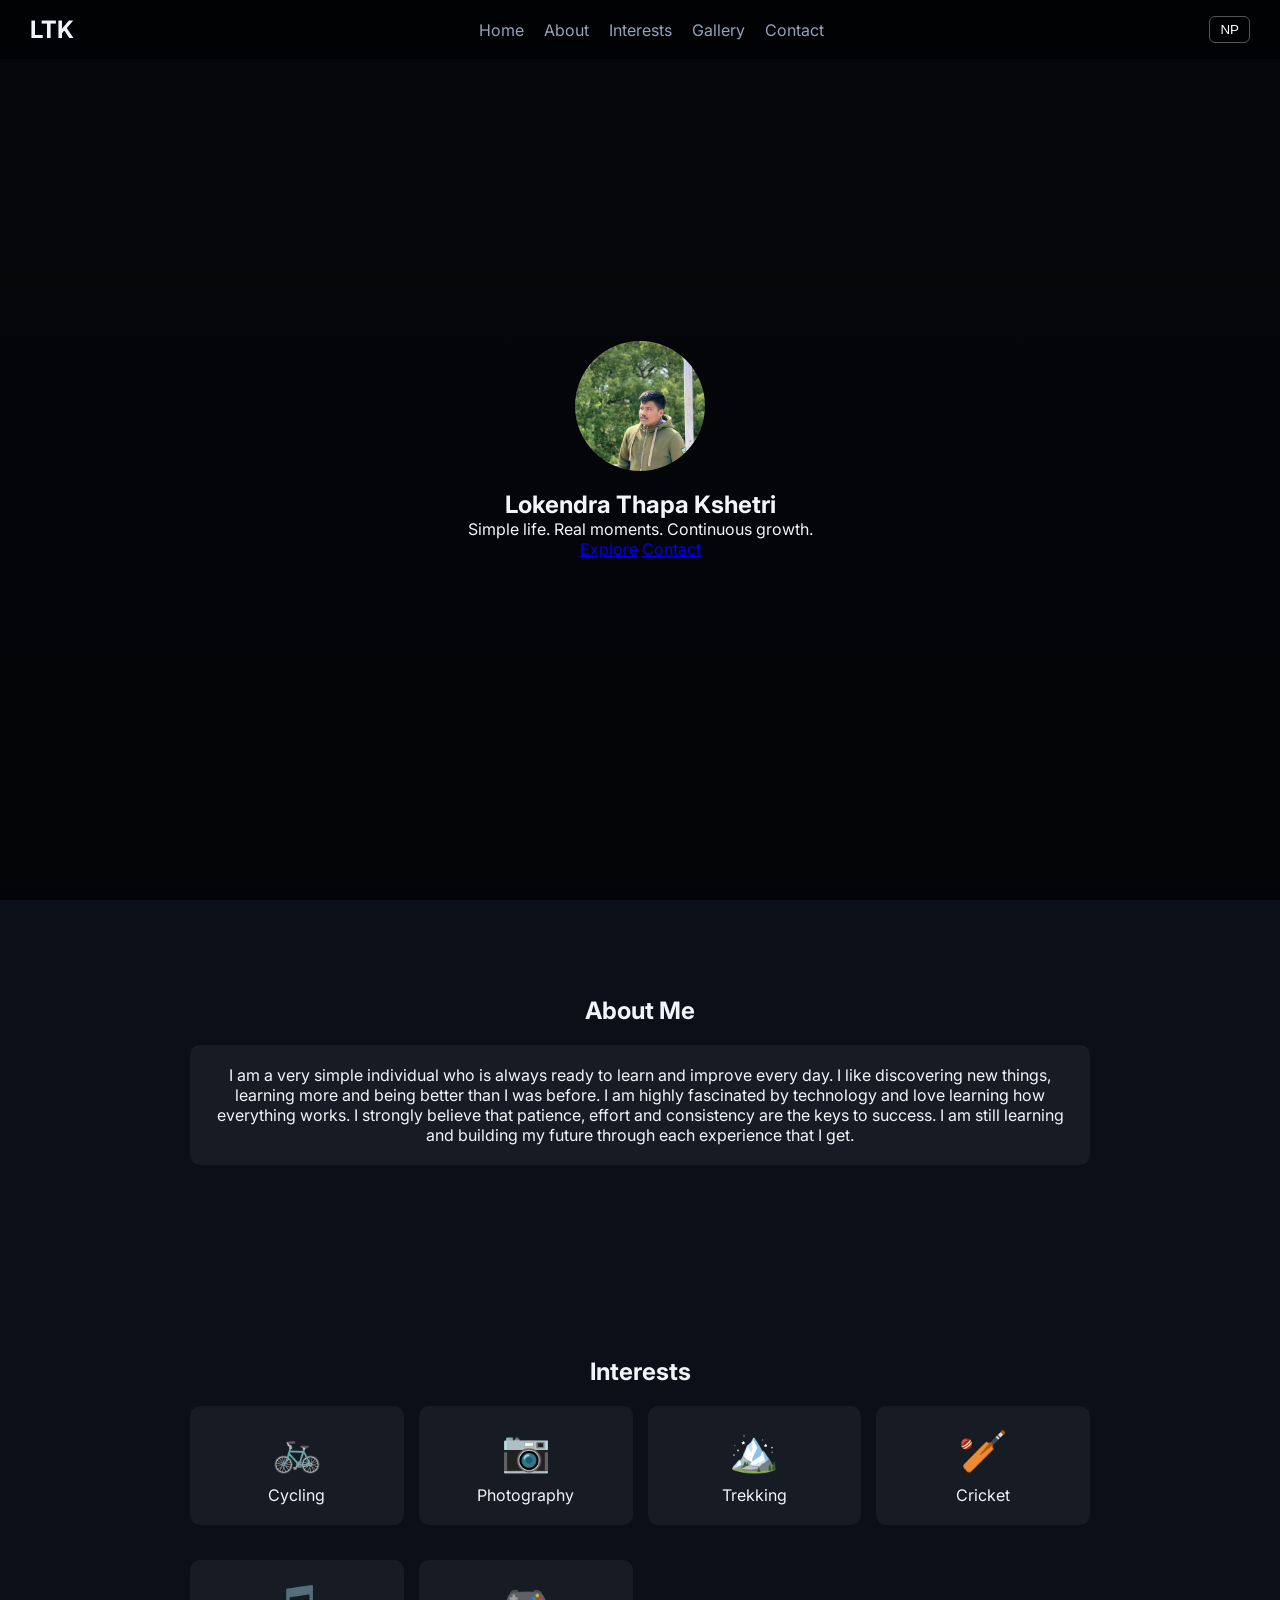
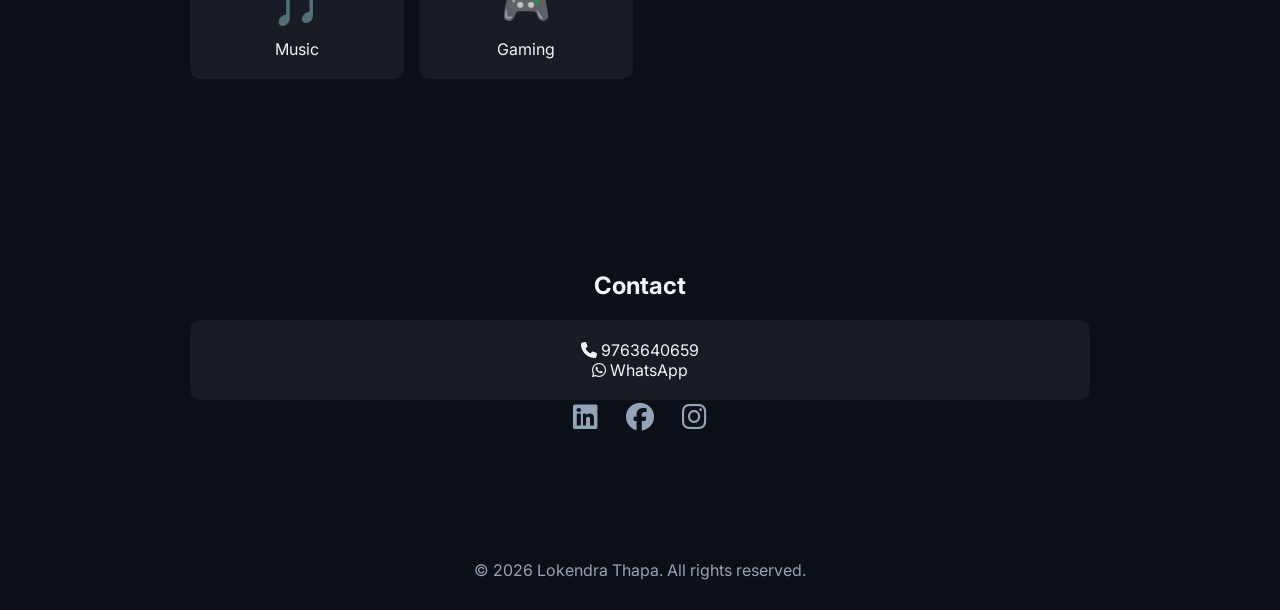
<file: index.html>
<!DOCTYPE html>
<html lang="en">
<head>
<meta charset="UTF-8">
<meta name="viewport" content="width=device-width, initial-scale=1.0">
<title>Lokendra Thapa</title>

<link href="https://fonts.googleapis.com/css2?family=Inter:wght@300;400;600;700&display=swap" rel="stylesheet">
<link rel="stylesheet" href="https://cdnjs.cloudflare.com/ajax/libs/font-awesome/6.5.0/css/all.min.css">

<link rel="stylesheet" href="style.css">
</head>

<body>

<header class="navbar">
    <div class="nav-container">

        <h2 class="logo">LTK</h2>

        <div class="menu-toggle" id="menuToggle">
            <i class="fas fa-bars"></i>
        </div>

        <nav class="nav-links" id="navLinks">
            <a href="#hero" data-en="Home" data-np="गृह">Home</a>
            <a href="#about" data-en="About" data-np="बारेमा">About</a>
            <a href="#interests" data-en="Interests" data-np="रुचिहरू">Interests</a>
            <a href="gallery.html" data-en="Gallery" data-np="ग्यालरी">Gallery</a>
            <a href="#contact" data-en="Contact" data-np="सम्पर्क">Contact</a>
        </nav>

        <button id="langToggle" class="lang-btn">NP</button>

    </div>
</header>

<section id="hero" class="hero-section reveal">
    <div class="hero-content">

        <img src="me.jpg"
        class="profile-img" alt="Lokendra">

        <h1 class="hero-title"
        data-en="Lokendra Thapa Kshetri"
        data-np="लोकेन्द्र थापा क्षेत्री">
        Lokendra Thapa Kshetri
        </h1>

        <p class="hero-tagline"
        data-en="Simple life. Real moments. Continuous growth."
        data-np="साधारण जीवन। वास्तविक क्षणहरू। निरन्तर विकास।">
        Simple life. Real moments. Continuous growth.
        </p>

        <div class="hero-buttons">
            <a href="#about" class="cta-btn" data-en="Explore" data-np="हेर्नुहोस्">Explore</a>
            <a href="#contact" class="cta-btn" data-en="Contact" data-np="सम्पर्क">Contact</a>
        </div>

    </div>
</section>

<section id="about" class="about-section reveal">
    <div class="container">

        <h2 class="section-title" data-en="About Me" data-np="मेरो बारेमा">About Me</h2>

        <div class="about-card">
            <p data-en="I am a very simple individual who is always ready to learn and improve every day. I like discovering new things, learning more and being better than I was before.

I am highly fascinated by technology and love learning how everything works. I strongly believe that patience, effort and consistency are the keys to success.

I am still learning and building my future through each experience that I get."
               data-np="म एक साधारण व्यक्ति हुँ, जो हरेक दिन नयाँ कुरा सिक्न र आफूलाई सुधार गर्न सधैं तयार रहन्छु। मलाई नयाँ कुराहरू खोज्न, ज्ञान बढाउन र हिजोभन्दा आज अझ राम्रो बन्न मन पर्छ।

म प्रविधिप्रति निकै रुचि राख्छु र यसले कसरी काम गर्छ भन्ने कुरा बुझ्न सधैं उत्साहित हुन्छु। म विश्वास गर्छु कि धैर्यता, मेहनत र निरन्तरताले नै सफलताको बाटो देखाउँछन्।

म अझै पनि सिक्ने र आफ्नो भविष्य निर्माण गर्ने यात्रामा छु। हरेक नयाँ अनुभवबाट केही न केही सिक्दै, आफूलाई अझ सक्षम र राम्रो बनाउने प्रयास गरिरहेको छु।">
               I am a very simple individual who is always ready to learn and improve every day. I like discovering new things, learning more and being better than I was before.

I am highly fascinated by technology and love learning how everything works. I strongly believe that patience, effort and consistency are the keys to success.

I am still learning and building my future through each experience that I get.
            </p>
        </div>

    </div>
</section>

<section id="interests" class="interests-section reveal">
    <div class="container">

        <h2 class="section-title" data-en="Interests" data-np="रुचिहरू">Interests</h2>

        <div class="interests-grid">

            <div class="interest-card"><span>🚲</span><p data-en="Cycling" data-np="साइकल">Cycling</p></div>
            <div class="interest-card"><span>📷</span><p data-en="Photography" data-np="फोटो">Photography</p></div>
            <div class="interest-card"><span>🏔️</span><p data-en="Trekking" data-np="ट्रेकिङ">Trekking</p></div>
            <div class="interest-card"><span>🏏</span><p data-en="Cricket" data-np="क्रिकेट">Cricket</p></div>
            <div class="interest-card"><span>🎵</span><p data-en="Music" data-np="संगीत">Music</p></div>
            <div class="interest-card"><span>🎮</span><p data-en="Gaming" data-np="गेमिङ">Gaming</p></div>

        </div>
    </div>
</section>

<section id="contact" class="contact-section reveal">
    <div class="container">

        <h2 class="section-title" data-en="Contact" data-np="सम्पर्क">Contact</h2>

        <div class="contact-method-card">
            <p><i class="fa-solid fa-phone"></i> 9763640659</p>
            <p><i class="fa-brands fa-whatsapp"></i> WhatsApp</p>
        </div>

        <div class="social-icons">
            <a href="https://www.linkedin.com/in/lokendra-thapa-849251394?utm_source=share_via&utm_content=profile&utm_medium=member_android"><i class="fab fa-linkedin"></i></a>
            <a href="https://www.facebook.com/share/1BE8cAifdo/"><i class="fab fa-facebook"></i></a>
            <a href="https://www.instagram.com/lokendra.thapa.ksetri.2025/"><i class="fab fa-instagram"></i></a>
        </div>

    </div>
</section>

<footer class="footer">
    <p data-en="© 2026 Lokendra Thapa. All rights reserved."
       data-np="© २०२६ लोकेन्द्र थापा। सबै अधिकार सुरक्षित।">
       © 2026 Lokendra Thapa. All rights reserved.
    </p>
</footer>

<script src="script.js"></script>

</body>
</html>
</file>
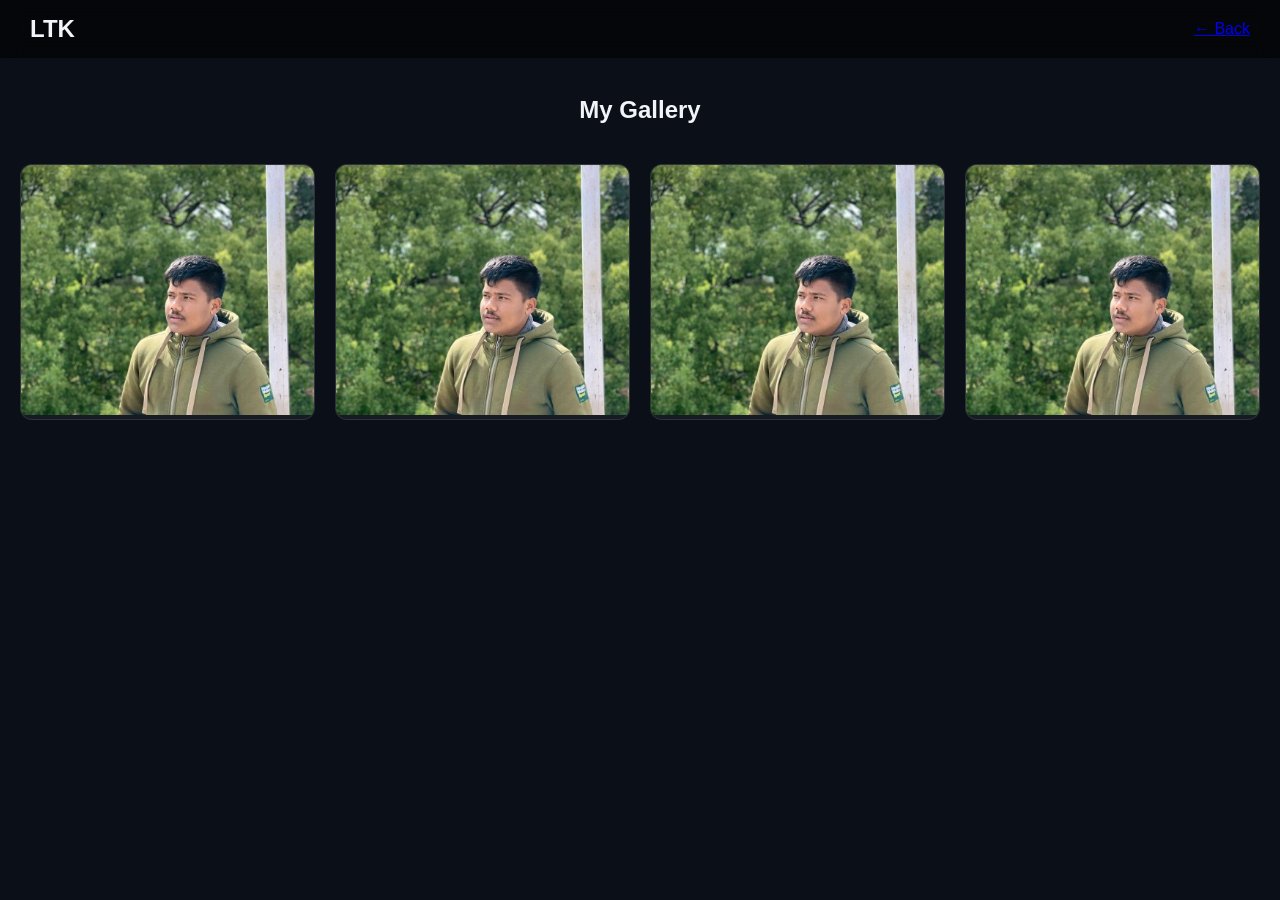
<file: gallery.html>
<!DOCTYPE html>
<html lang="en">
<head>
<meta charset="UTF-8">
<meta name="viewport" content="width=device-width, initial-scale=1.0">
<title>Gallery</title>

<link rel="stylesheet" href="style.css">
</head>

<body>

<header class="navbar">
    <div class="nav-container">
        <h2 class="logo">LTK</h2>
        <a href="index.html" class="cta-btn">← Back</a>
    </div>
</header>

<section class="gallery-section">

    <h2 class="section-title">My Gallery</h2>

    <div class="gallery-grid">

        <div class="gallery-item">
            <img src="me.jpg" alt="">
        </div>

        <div class="gallery-item">
            <img src="me.jpg" alt="">
        </div>

        <div class="gallery-item">
            <img src="me.jpg" alt="">
        </div>

        <div class="gallery-item">
            <img src="me.jpg" alt="">
        </div>

    </div>

</section>

</body>
</html>
</file>
<file: style.css>
:root{
--bg:#0b0f17;
--card:rgba(255,255,255,0.05);
--text:#f1f5f9;
--muted:#94a3b8;
--accent:#4f9cff;
--border:rgba(255,255,255,0.1);
}

*{margin:0;padding:0;box-sizing:border-box;}

body{
font-family:'Inter',sans-serif;
background:var(--bg);
color:var(--text);
}

/* NAV */
.navbar{
position:fixed;
top:0;
width:100%;
background:rgba(0,0,0,0.6);
backdrop-filter:blur(10px);
z-index:100;
}
.nav-container{
display:flex;
justify-content:space-between;
align-items:center;
padding:15px 30px;
}

.menu-toggle{
display:none;
font-size:22px;
cursor:pointer;
}

.nav-links{
display:flex;
}

.nav-links a{
margin-left:20px;
color:var(--muted);
text-decoration:none;
}

.nav-links a:hover{
color:white;
}

.lang-btn{
background:transparent;
border:1px solid #555;
color:white;
padding:5px 10px;
border-radius:6px;
cursor:pointer;
}

/* MOBILE */
@media(max-width:768px){
.menu-toggle{display:block;}

.nav-links{
position:absolute;
top:70px;
right:0;
width:100%;
background:#0b0f17;
flex-direction:column;
align-items:center;
max-height:0;
overflow:hidden;
transition:0.3s;
}

.nav-links.active{
max-height:300px;
}

.nav-links a{
margin:15px 0;
}
}

.hero-section{
position:relative;
overflow:hidden;
}

.hero-section{
height:100vh;
display:flex;
justify-content:center;
align-items:center;
text-align:center;

/* Reliable Everest Image */
background:
linear-gradient(rgba(0,0,0,0.6), rgba(0,0,0,0.7)),
url('https://images.pexels.com/photos/417074/pexels-photo-417074.jpeg');

background-size:cover;
background-position:center;
background-repeat:no-repeat;
}

.profile-img{
width:130px;
height:130px;
border-radius:50%;
margin-bottom:15px;
}

/* SECTIONS */
section{
padding:6rem 20px;
text-align:center;
}
.container{
max-width:900px;
margin:auto;
}

.about-card,
.interest-card,
.contact-method-card{
background:var(--card);
padding:20px;
border-radius:10px;
margin-top:20px;
}

/* GRID */
.interests-grid{
display:grid;
grid-template-columns:repeat(auto-fit,minmax(200px,1fr));
gap:15px;
}

/* FOOTER */
.footer{
text-align:center;
padding:30px;
color:#94a3b8;
}
/* GALLERY SECTION */
.gallery-section{
padding:6rem 20px;
text-align:center;
}

.gallery-grid{
display:grid;
grid-template-columns:repeat(auto-fit,minmax(250px,1fr));
gap:20px;
margin-top:40px;
}

/* CARD STYLE */
.gallery-item{
position:relative;
overflow:hidden;
border-radius:12px;
background:rgba(255,255,255,0.05);
backdrop-filter:blur(10px);
border:1px solid rgba(255,255,255,0.1);
cursor:pointer;
}

/* IMAGE */
.gallery-item img{
width:100%;
height:250px;
object-fit:cover;
transition:0.4s ease;
}

/* HOVER EFFECT */
.gallery-item:hover img{
transform:scale(1.1);
filter:brightness(0.8);
}

/* OVERLAY TEXT */
.gallery-item::after{
content:"View";
position:absolute;
top:50%;
left:50%;
transform:translate(-50%,-50%);
color:white;
font-size:18px;
opacity:0;
transition:0.3s;
}

.gallery-item:hover::after{
opacity:1;
}
.interest-card span{
font-size:40px;   /* icon size increase */
display:block;
margin-bottom:10px;
transition:0.3s;
}

.interest-card:hover span{
transform:scale(1.2) rotate(5deg);
}
.social-icons a{
font-size:28px;   /* bigger icons */
margin:0 12px;
color:#94a3b8;
transition:0.3s;
}

.social-icons a:hover{
color:#4f9cff;
transform:scale(1.3);
}
.interest-card:hover{
box-shadow:0 0 20px rgba(79,156,255,0.3);
}
</file>
